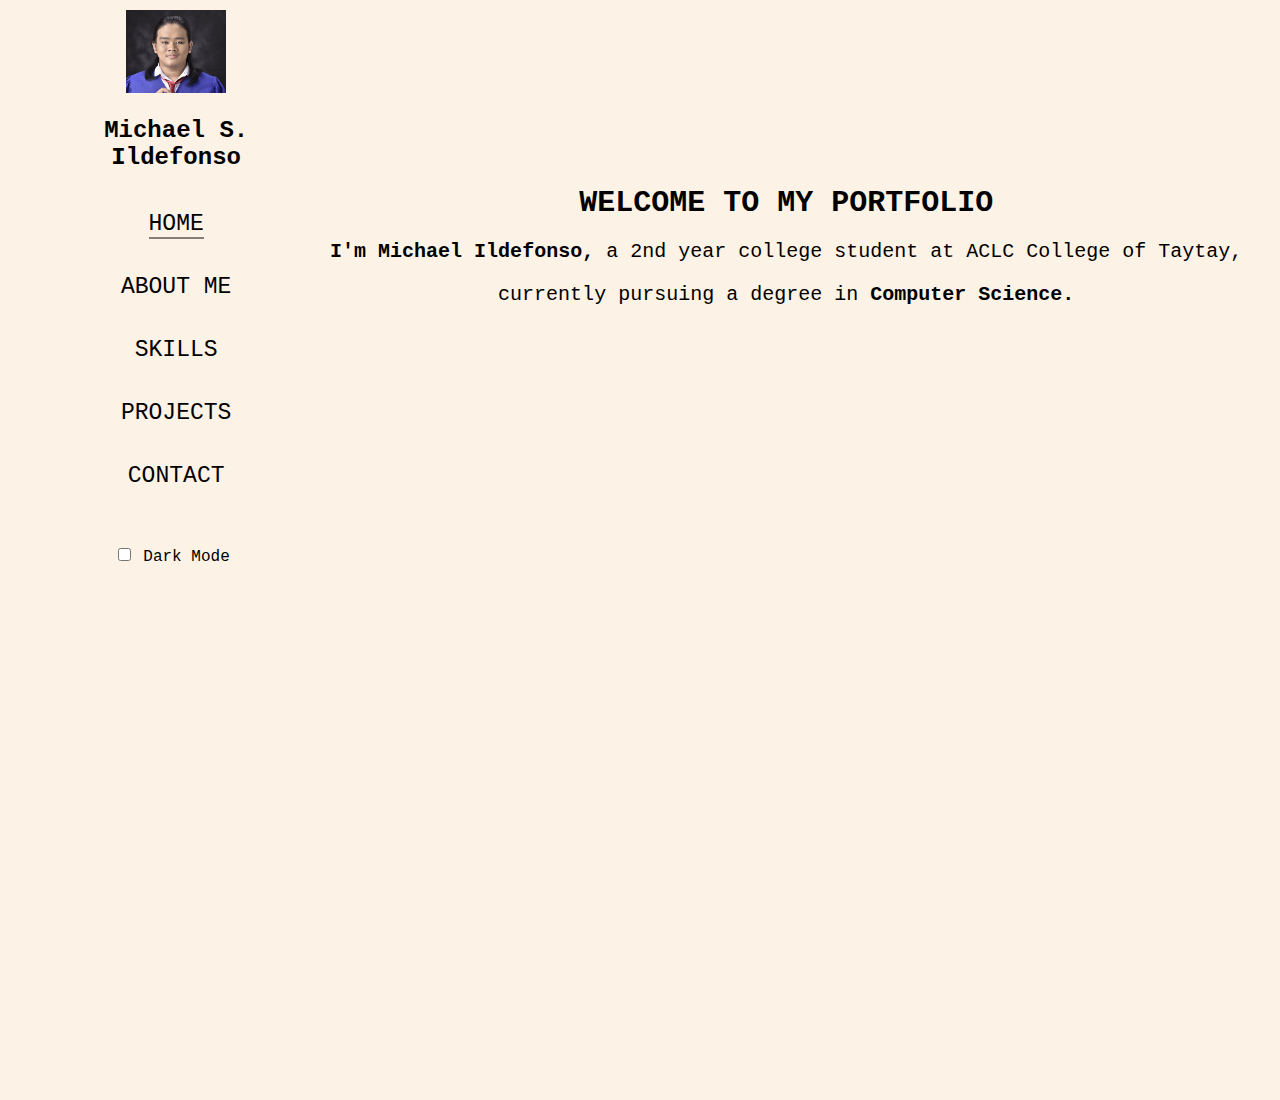
<file: index.html>
<!DOCTYPE html>
<html lang="en">
<head>
    <meta charset="UTF-8">
    <meta http-equiv="X-UA-Compatible" content="IE=edge">
    <meta name="viewport" content="width=device-width, initial-scale=1.0">
    <link rel="stylesheet" href="./styles/main.css">
    <link rel="stylesheet" href="./styles/nav.css">
    <link rel="stylesheet" href="./styles/darkMode.css">
    <title>Home</title>
</head>
<body>
    <div id="container">
        <div>
            <header id="introduction">
                <img src="./img/me.jpg" alt="My Photo" id="me">
                <h1>Michael S. Ildefonso</h1>
            </header>
            <div>
                <div id="navbar">
                </div>
                <input type="checkbox" name="darkMode" id="darkModeToggle" value="DarkMode">
                    <label for="darkMode">Dark Mode</label>
            </div>
        </div>
        <main id="contents">
        <h2 id="homepage_h2">WELCOME TO MY PORTFOLIO</h2>
        <p class="txt"><strong>I'm Michael Ildefonso,</strong> a 2nd year college student at ACLC College of Taytay, </p>
        <p class="txt">currently pursuing a degree in <strong>Computer Science.</strong></p>
        </main>
    </div>
    <script src="./script/darkMode.js"></script>
    <script src="./script/navbar.js"></script>
    
    

</body>
</html>
</file>
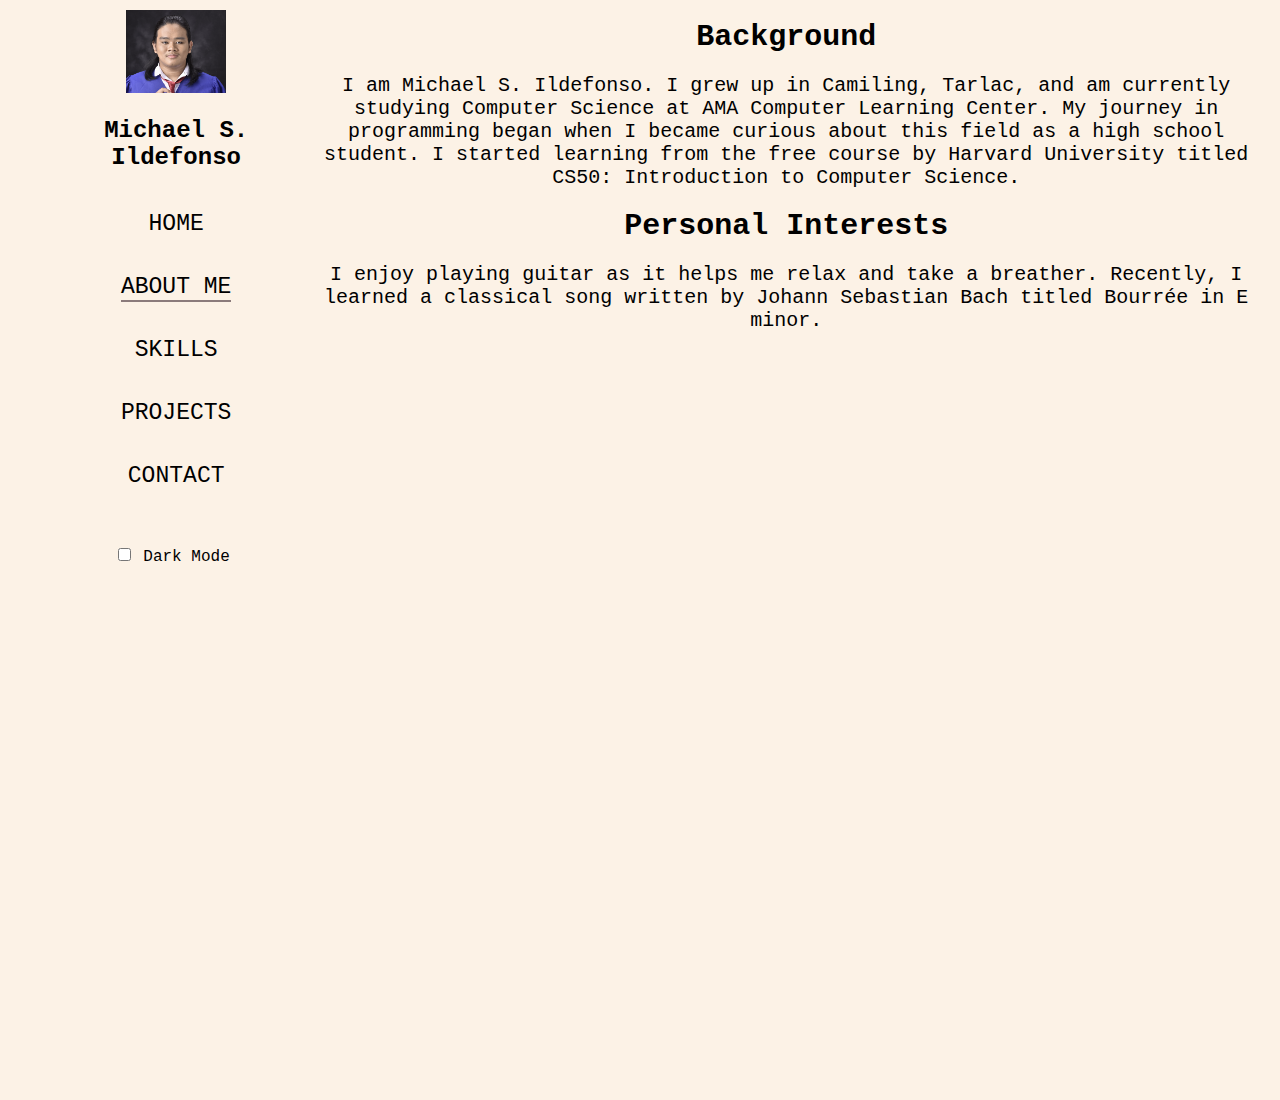
<file: about.html>
<!DOCTYPE html>
<html lang="en">
<head>
    <meta charset="UTF-8">
    <meta name="viewport" content="width=device-width, initial-scale=1.0">
    <title>About Me</title>
    <link rel="stylesheet" href="./styles/main.css">
    <link rel="stylesheet" href="./styles/nav.css">
    <link rel="stylesheet" href="./styles/darkMode.css">
    
</head>
<body>
    <div id="container">
        <div>
            <div id="introduction">
                <img src="./img/me.jpg" alt="My Photo" id="me">
                <h1>Michael S. Ildefonso</h1>
            </div>
            <div>
                <div id="navbar">
                </div>
                <input type="checkbox" name="darkMode" id="darkModeToggle" value="DarkMode">
                    <label for="darkMode">Dark Mode</label>
            </div>
        </div>
        <main id="contents">

        <div id="background">
            <h2>Background</h2>
            <p class="txt">I am Michael S. Ildefonso. I grew up in Camiling, Tarlac, and am currently studying Computer Science at AMA Computer Learning Center. My journey in programming began when I became curious about this field as a high school student. I started learning from the free course by Harvard University titled CS50: Introduction to Computer Science. </p>
        </div>
        <div id="interest">
            <h2>Personal Interests</h2>
            <p class="txt">I enjoy playing guitar as it helps me relax and take a breather. Recently, I learned a classical song written by Johann Sebastian Bach titled Bourrée in E minor.</p>
        </div>
        </main>
    </div>
    <script src="./script/navbar.js"></script>
    <script src="./script/darkMode.js"></script>
    
    
</body>
</html>
</file>
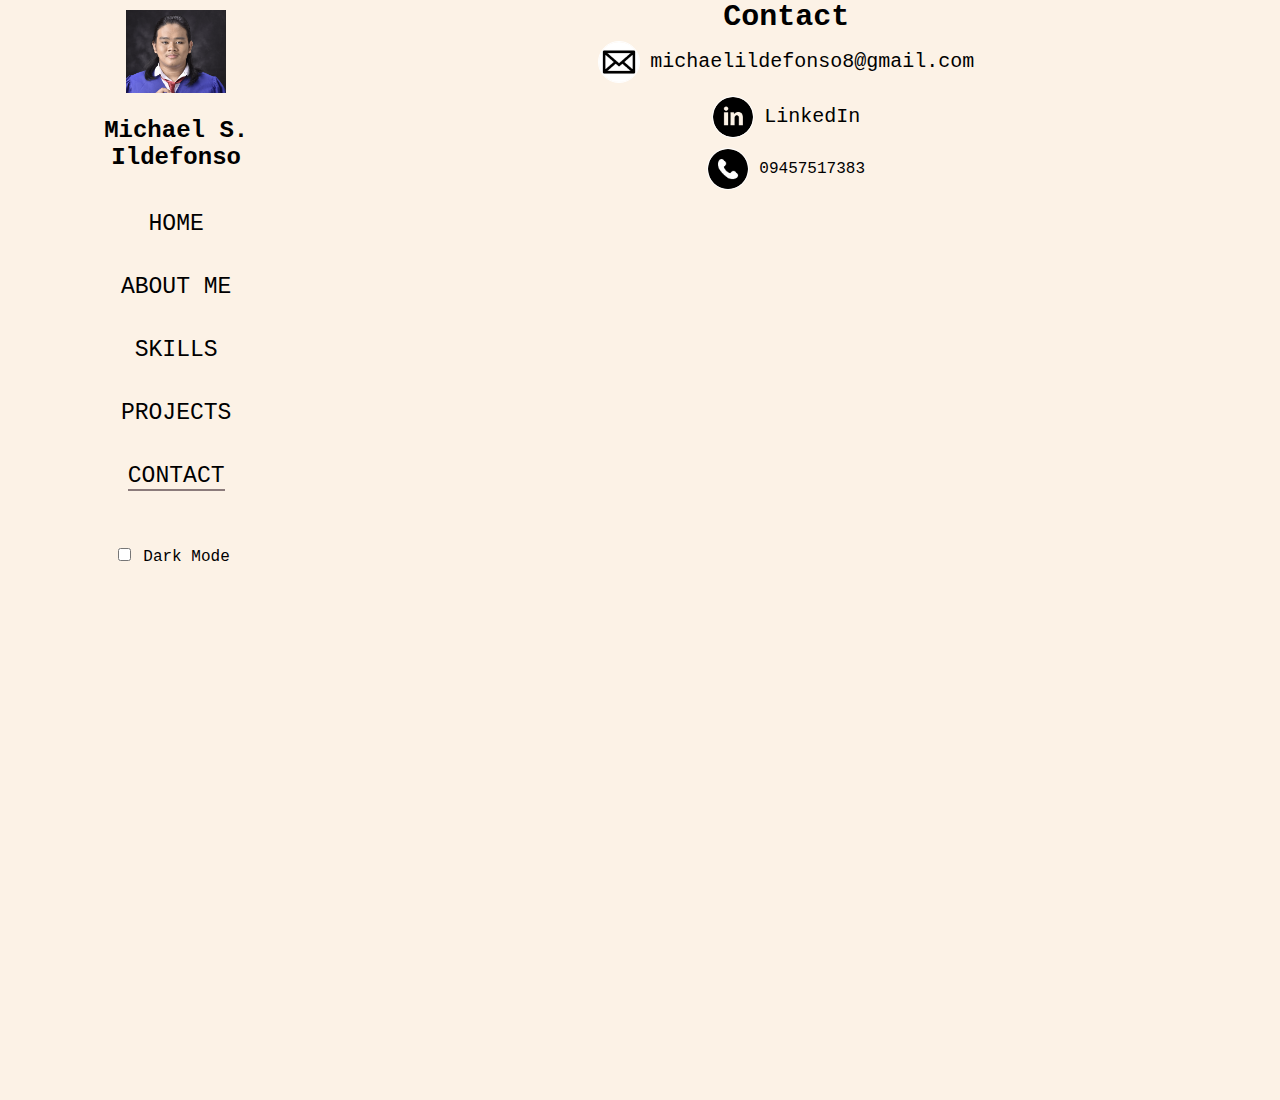
<file: contact.html>
<!DOCTYPE html>
<html lang="en">
<head>
    <meta charset="UTF-8">
    <meta name="viewport" content="width=device-width, initial-scale=1.0">
    <title>Contact</title>
    <link rel="stylesheet" href="./styles/main.css">
    <link rel="stylesheet" href="./styles/nav.css">
    <link rel="stylesheet" href="./styles/darkMode.css">
    
    
</head>
<body>
    <div id="container">
        <div>
            <div id="introduction">
                <img src="./img/me.jpg" alt="My Photo" id="me">
                <h1>Michael S. Ildefonso</h1>
            </div>
            <div>
                <div id="navbar">
                </div>
                <input type="checkbox" name="darkMode" id="darkModeToggle" value="DarkMode">
                    <label for="darkMode">Dark Mode</label>
            </div>
        </div>
        <main id="contents">
            <h2>Contact</h2>
            <div id="classContainer">
                <div id="emailContainer" class="con">
                    <img src="./img/email_icon.jpg" alt="E-mail Icon" class="icon">
                    <p ><a href="mailto:michaelildefonso8@gmail.com" class="contact">michaelildefonso8@gmail.com</a></p>
                </div>
                <br>
                <div id="linkedInContainer" class="con">
                    <img src="./img/linkedIn_icon.jpg" alt="Linked In Icon" class="icon">
                    <p><a href="https://www.linkedin.com/in/michael-santiago-9063a722b/" class="contact" target="_blank">LinkedIn</a></p>
                </div>
                <br>
                <div id="phoneContainer" class="con">
                    <img src="./img/call_icon.jpg" alt="Phone Icon" class="icon">
                    <p>09457517383</p>
                </div>
            </div>
            
            
        </main>  
    </div>
    <script src="./script/navbar.js"></script>
    <script src="./script/darkMode.js"></script>
    
    
</body>
</html>
</file>
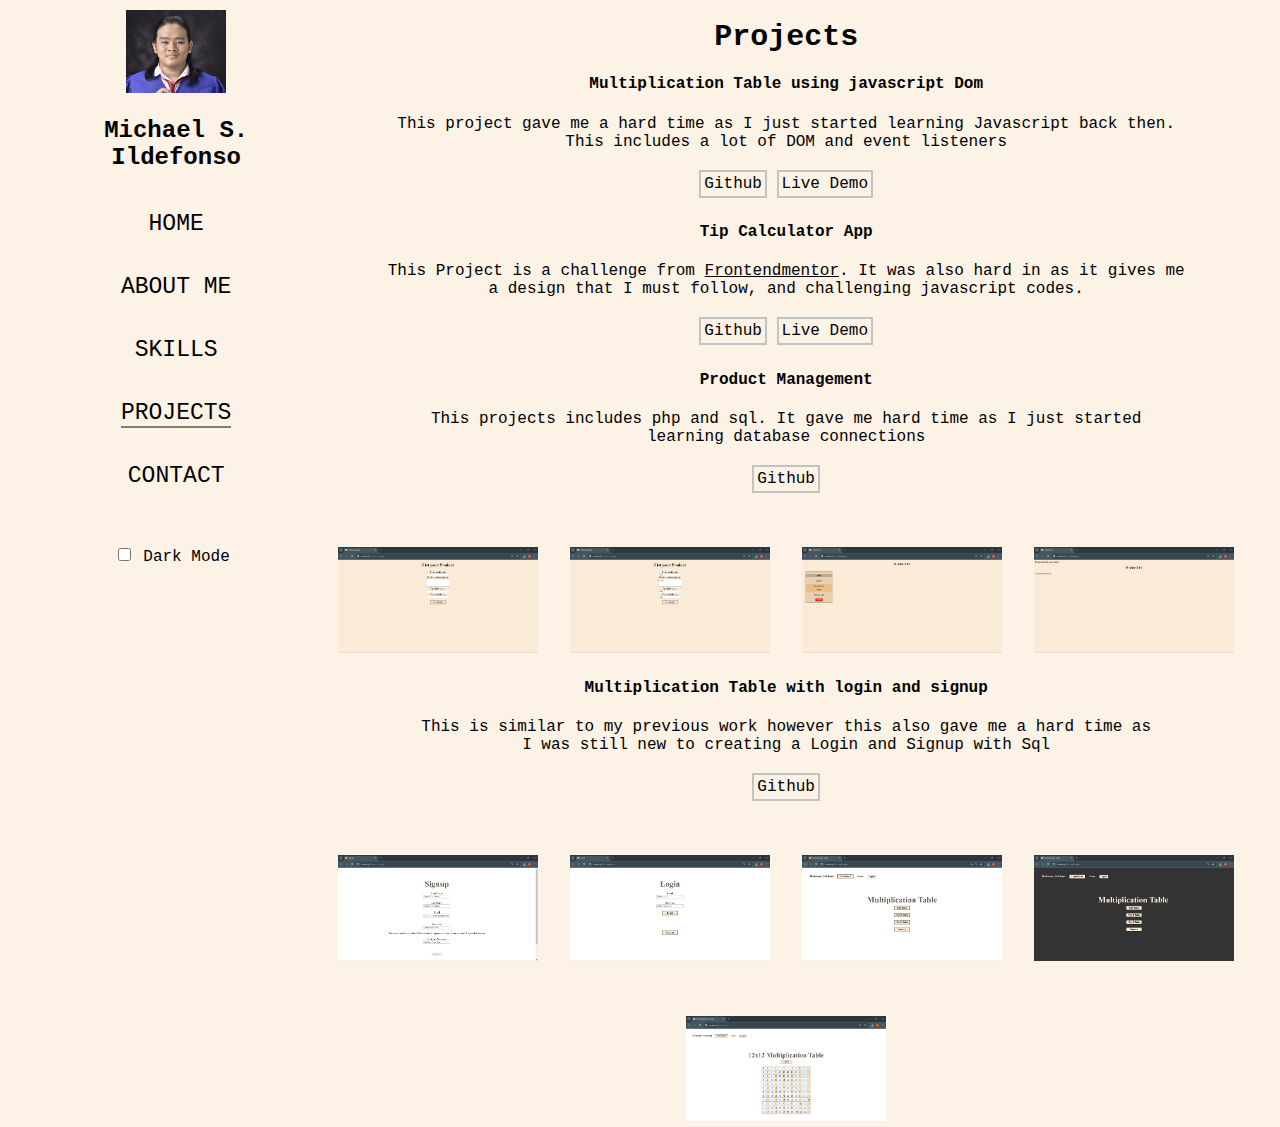
<file: projects.html>
<!DOCTYPE html>
<html lang="en">
<head>
    <meta charset="UTF-8">
    <meta name="viewport" content="width=device-width, initial-scale=1.0">
    <title>Projects</title>
    <link rel="stylesheet" href="./styles/main.css">
    <link rel="stylesheet" href="./styles/nav.css">
    <link rel="stylesheet" href="./styles/darkMode.css">
    
    
</head>
<body>
    <div id="container">
        <div>
            <header id="introduction">
                <img src="./img/me.jpg" alt="My Photo" id="me">
                <h1>Michael S. Ildefonso</h1>
            </header>
            <div>
                <div id="navbar">
                </div>
                <input type="checkbox" name="darkMode" id="darkModeToggle" value="DarkMode">
                    <label for="darkMode">Dark Mode</label>
            </div>
        </div>
        <main id="contents">

        <h2 class="h2">Projects</h2>
        <div>
            <div>
                <h4>Multiplication Table using javascript Dom</h4>
                <div id="multiplicationTableJs">
                    <p id="mTableTxt">This project gave me a hard time as I just started learning Javascript back then.<br> This includes a lot of DOM and event listeners</p>
                    <div id="linksContainer">
                        <a href="https://github.com/MichaelIldef/MultiplicationJs" target="_blank" class="projectLinks">Github</a>
                        <a href="https://michaelildef.github.io/MultiplicationJs/" target="_blank" class="projectLinks">Live Demo</a>
                    </div>
                    
                </div>
            </div>
            <div>
                <h4>Tip Calculator App</h4>
                <div id="tipCalculator">
                    <p id="mTableTxt">This Project is a challenge from <a href="https://frontendmentor.io" target="_blank" class="aLink">Frontendmentor</a>. It was also hard in as it gives me <br> a design that I must follow, and challenging javascript codes.</p>
                    <div id="linksContainer">
                        <a href="https://github.com/MichaelIldef/Tip_calculator_App" target="_blank" class="projectLinks">Github</a>
                        <a href="https://michaelildef.github.io/Tip_calculator_App/" target="_blank" class="projectLinks">Live Demo</a>
                    </div>
                    
                </div>
                
            </div>
        </div>
        <div>
            <div>
                <h4>Product Management</h4>
                <p id="productTxt">This projects includes php and sql. It gave me hard time as I just started <br>learning database connections</p>
                <a href="https://github.com/MichaelIldef/productDisplay" target="_blank" class="projectLinks">Github</a>
                
                <div class="imgContainer">
                    <div class="zoom-img-container">
                        <img src="./projects-images/shoppingimg/index.png" class="productImg">
                    </div>
                    <div class="zoom-img-container">
                        <img src="./projects-images/shoppingimg/index2.png" class="productImg">
                    </div>
                    <div class="zoom-img-container">
                        <img src="./projects-images/shoppingimg/product.png" class="productImg">
                    </div>
                    <div class="zoom-img-container">
                        <img src="./projects-images/shoppingimg/delete.png" class="productImg">
                    </div>
                
                </div>
            </div>
        
        </div>
        <div>
            <div>
                <h4>Multiplication Table with login and signup</h4>
                <p id="multiplicationTableTxt">This is similar to my previous work however this also gave me a hard time as<br> I was still new to creating a Login and Signup with Sql</p>
                <a href="https://github.com/MichaelIldef/multiplicationTable" target="_blank" class="projectLinks">Github</a>
                
                <div class="imgContainer">
                    <div class="zoom-img-container">
                        <img src="./projects-images/multiplicationTablephp/signup.png" class="productImg">
                    </div>
                    <div class="zoom-img-container">
                        <img src="./projects-images/multiplicationTablephp/login.png" class="productImg">
                    </div>
                    <div class="zoom-img-container">
                        <img src="./projects-images/multiplicationTablephp/home.png" class="productImg">
                    </div>
                    <div class="zoom-img-container">
                        <img src="./projects-images/multiplicationTablephp/dark.png" class="productImg">
                    </div>
                    <div class="zoom-img-container">
                        <img src="./projects-images/multiplicationTablephp/12.png" class="productImg">
                    </div>

                    
                </div>
                
                
            </div>
        
        </div>
        </main>
    </div>
    <script src="./script/navbar.js"></script>
    <script src="./script/darkMode.js"></script>
    
    
</body>
</html>
</file>
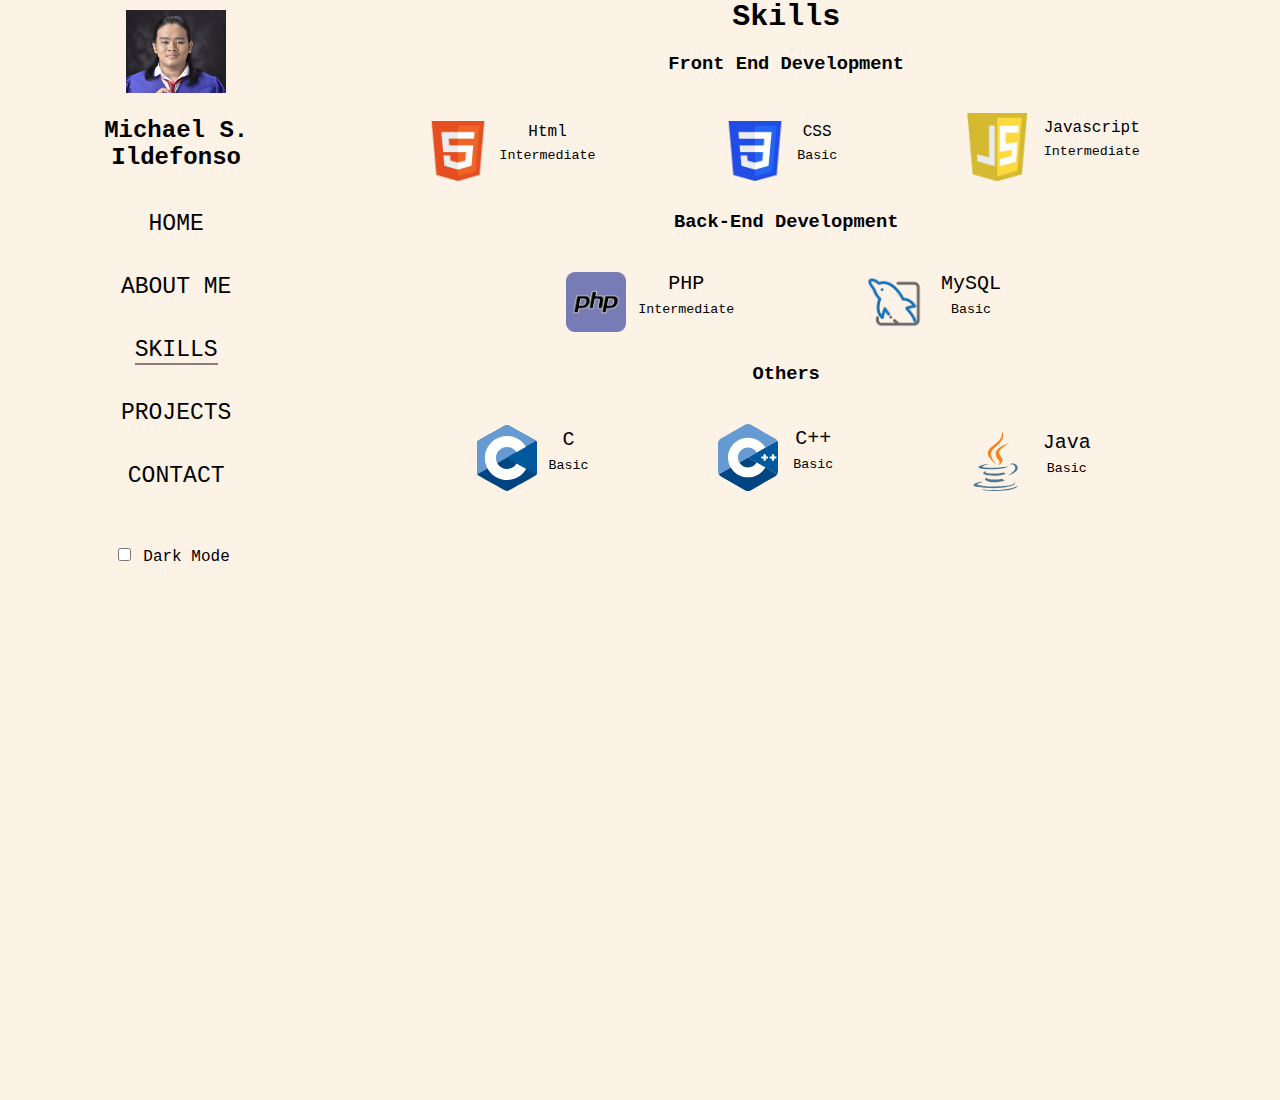
<file: skills.html>
<!DOCTYPE html>
<html lang="en">
<head>
    <meta charset="UTF-8">
    <meta name="viewport" content="width=device-width, initial-scale=1.0">
    <title>Skills</title>
    <link rel="stylesheet" href="./styles/main.css">
    <link rel="stylesheet" href="./styles/nav.css">
    <link rel="stylesheet" href="./styles/darkMode.css">
    
    
</head>
<body>
    <div id="container">
        <div>
            <header id="introduction">
                <img src="./img/me.jpg" alt="My Photo" id="me">
                <h1>Michael S. Ildefonso</h1>
            </header>
            <div>
                <div id="navbar">
                </div>
                <input type="checkbox" name="darkMode" id="darkModeToggle" value="DarkMode">
                    <label for="darkMode">Dark Mode</label>
            </div>
        </div>
        <main id="contents">

        <h2>Skills</h2>
            <div id="frontEnd">
                <h3>Front End Development</h3>
                <div id="frontEndContainer">
                    <div id="html" class="flex">
                        <img src="./img/html_logo.jpg" alt="Html Logo"  class="logo">
                        <div id="cssTxt">
                            <p class="progName">Html</p>
                            <small>Intermediate</small>
                        </div>
                    </div>
                    <div id="css" class="flex">
                        <img src="./img/css_logo.jpg" alt="CSS Logo" class="logo">
                        <div id="cssTxt">
                            <p class="progName">CSS</p>
                            <small>Basic</small>
                        </div>
                    </div>
                    <div id="javascript" class="flex">
                        <img src="./img/js_logo.jpg" alt="JavaScript Logo" class="logo">
                        <div id="jsTxt">
                            <p class="progName">Javascript</p>
                            <small>Intermediate</small>
                        </div>

                    </div>
                    
                </div>
                
            </div>
            <div id="backEnd">
                <h3>Back-End Development</h3>
                <div id="BackEndContainer">
                    <div id="php" class="flex">
                        <img src="./img/php_logo.jpg" alt="PHP logo" class="logo">
                        <div>
                            <p class="progName txt">PHP</p>
                            <small>Intermediate</small>
                        </div>
                    </div>
                    <div id="mysql" class="flex">
                        <img src="./img/mysql_logo.jpg" alt="MySQL logo" class="logo">
                        <div id="mysqltxt">
                            <p class="progName txt">MySQL</p>
                            <small>Basic</small>
                        </div>
                    </div>
                </div>
            </div>
            <div id="others">
                <h3>Others</h3>
                <div id="frontEndContainer">
                    <div id="c" class="flex">
                        <img src="./img/c_logo.svg" alt="C Logo"  class="logo">
                        <div id="cssTxt">
                            <p class="progName txt">C</p>
                            <small>Basic</small>
                        </div>
                    </div>
                    <div id="cPlusPlus" class="flex">
                        <img src="./img/c++_logo.svg" alt="C++ Logo" class="logo">
                        <div id="cssTxt">
                            <p class="progName txt">C++</p>
                            <small>Basic</small>
                        </div>
                    </div>
                    <div id="java" class="flex">
                        <img src="./img/java_logo.svg" alt="Java Logo" class="logo">
                        <div id="javaTxt">
                            <p class="progName txt">Java</p>
                            <small>Basic</small>
                        </div>
                    </div>
                    
                </div>
            </div>
        </main>
    </div>
    <script src="./script/navbar.js"></script>
    <script src="./script/darkMode.js"></script>
    
    
    
</body>
</html>
</file>
<file: styles/main.css>
html,body {
  height: 99.5%;
  margin: 0;
}
.overflow {
  overflow: hidden;
}
#container {
  margin-left: 30px;
  margin-right: 30px;
  display: flex;
  height: 1000px;
  
  }
#introduction {
  text-align: center;
  font-size: 12px;
}
h1 {
  padding: 4px;
}
h2 {
  font-size: 30px;
  margin: 0;
}
.h2 {
  margin-top: 20px;
  }
#h2 {
  margin-bottom: 100px;
}
#me {
  font-weight: 10;
  width: 100px;
  margin-top: 10px;
  }
p {
  justify-content: center;
}
.txt {
  font-size: 20px;
}
#contents {
  text-align: center;
  width: 77% ;
  height: 1100px;
}
#homepage_h2 {
  margin-top: 20%;
  text-align: center;
}

/*About Page*/
#background {
  margin-top: 20px;
}
.aboutTxt {
  padding-left: 50px;
  padding-right: 50px;
  line-height: 1.5;
  font-size: 18px;
}
/*Skills Page*/
.logo {
  width: 60px;
  padding-top: 20px;
}
.flex {
  display: inline-flex;
  align-items: center;
  gap: 12px;
  margin-left: 60px;
  margin-right: 60px;
  margin-bottom: 12px;
}
.progName {
  margin: 5px;
}

/*Projects Page*/
.mTableTxt {
  font-size: 10px;
}
.imgContainer {
  display: flex;
  flex-wrap: wrap;
  justify-content: center;

}
.productImg {
  width: 200px;
  transition: transform 0.3s;

}

.zoom-img-container{
  margin-top: 50px;
  flex: 25%;
  
}
.zoom-img-container .productImg{
  transition: transform 0.3s;
}
.zoom-img-container .productImg:hover{
  transform: scale(2.5);
}



.projectLinks {
  line-height: 2.2;
  border: 2px solid rgb(194, 194, 194);
  padding: 3px;
}
.projectLinks:hover {
  text-decoration: underline;
}

/*Contact Page*/

#emailContainer {
  display: inline-flex;
  align-items: center;
  gap: 10px;
}
.contact {
  font-size: 20px;
}
.icon {
  width: 40px;
  height: 40px;
  border-radius: 50%;
  border: 1px solid white;
}

#linkedInContainer {
  display: inline-flex;
  align-items: center;
  gap: 10px;
}

#phoneContainer {
  display: inline-flex;
  align-items: center;
  gap: 10px;
}
a {
color: black;
text-decoration: none;
}
.aLink {
  text-decoration: underline;
}
</file>
<file: styles/nav.css>
nav {
padding: 0;
display: flex;
justify-content: center;
}

.navbar {
    text-decoration: none;
    position: relative;
    color:  black;
    padding: 0;
    font-size: larger;
}

#darkModeToggle {
  margin-left: 30%;
}

ul {
    list-style-type: none;
    padding-left: 0;
    font-size: 18px;
    }
    
li {
margin-bottom: 37px;
text-align: center;
}


.current-page {
border-bottom: #8b7b7b solid 2px;
cursor: pointer;

}


.links::after {
    content: "";
    position: absolute;
    bottom: 0;
    left: 50%;
    width: 0;
    height: 2px;
    background-color: rgb(153, 144, 132);
    transition: width 0.4s ease, left 0.4s ease;
  }
  
  .links:hover::after,
  .links:focus::after {
    width: 100%;
    left: 0;
  }
</file>
<file: styles/darkMode.css>
body {
    background-color: #fcf2e6;
    color: #000000;
    margin: 0;
    height: 99.5%;

    font-family: Arial, sans-serif;
    font-family: 'Courier New', Courier, monospace;
    }

    
.dark-mode {
background-color: rgb(59, 59, 59);
color: white;
margin: 0;
height: 99.5%;
font-family: Arial, sans-serif;
overflow: hidden;
font-family: 'Courier New', Courier, monospace;
}
</file>
